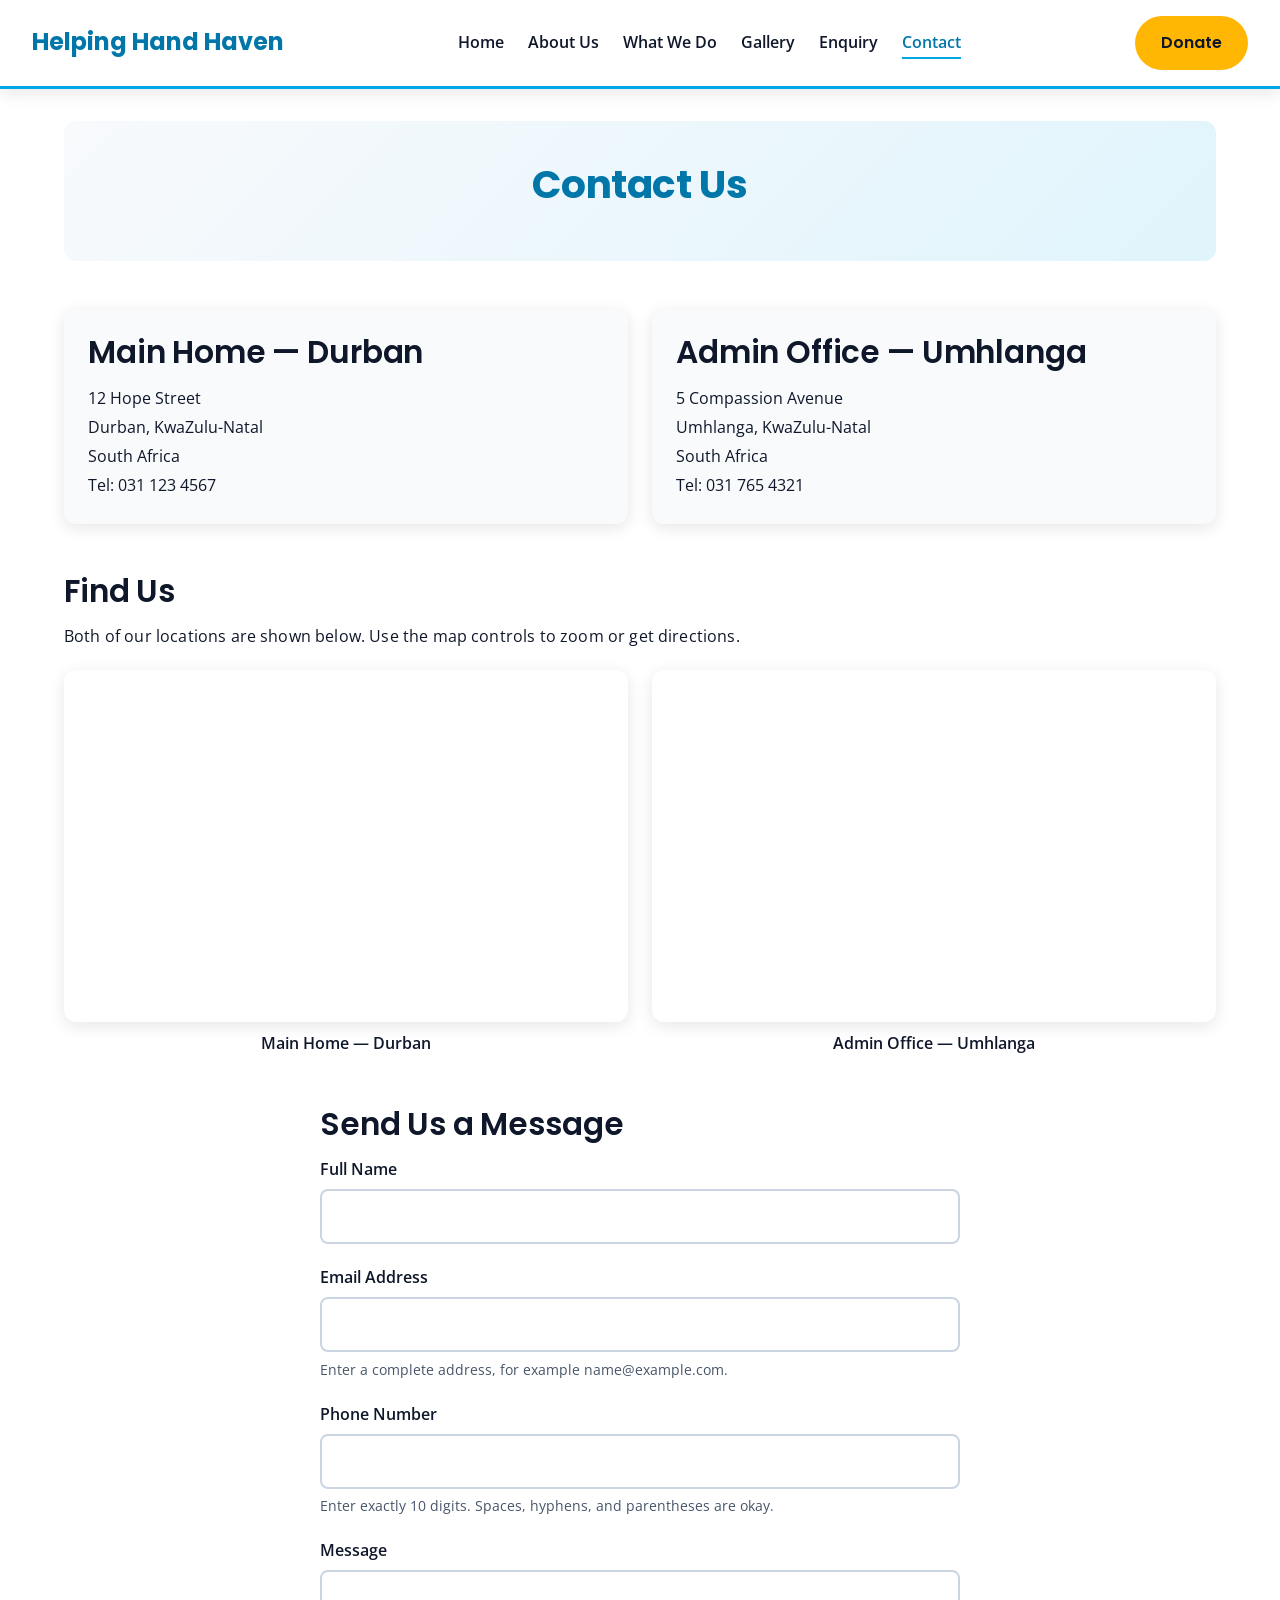
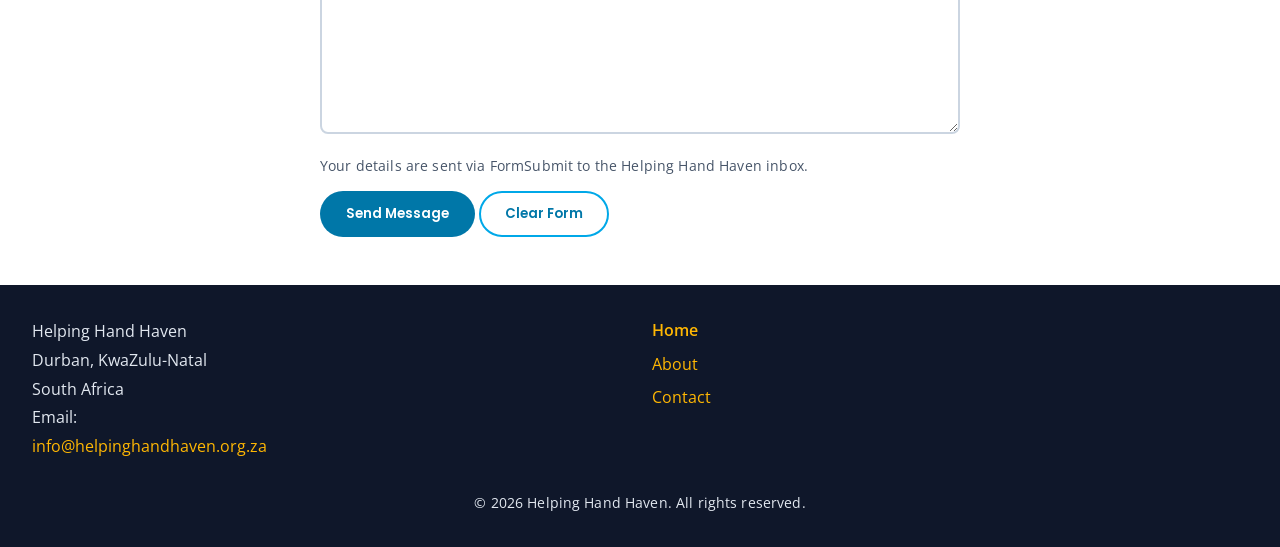
<file: contact.html>
<!DOCTYPE html>
<html lang="en">
<head>
    <meta charset="UTF-8">
    <meta name="viewport" content="width=device-width, initial-scale=1.0">
    <meta name="referrer" content="strict-origin-when-cross-origin">
    <title>Contact Helping Hand Haven | Durban and Umhlanga</title>
    <meta name="description" content="Contact Helping Hand Haven in Durban or Umhlanga, KwaZulu-Natal. Send a message or find directions to our locations.">
    <meta name="keywords" content="contact Helping Hand Haven, children's home Durban, Umhlanga, directions, KwaZulu-Natal">
    <link rel="preconnect" href="https://fonts.googleapis.com">
    <link rel="preconnect" href="https://fonts.gstatic.com" crossorigin>
    <link href="https://fonts.googleapis.com/css2?family=Open+Sans:wght@400;600;700&amp;family=Poppins:wght@400;600;700&amp;display=swap" rel="stylesheet">
    <link rel="stylesheet" href="css/styles.css">
    <script src="js/script.js" defer></script>
</head>
<body>

    <!-- ===== Header and Navigation ===== -->
    <header>
        <div class="logo">
            <a href="index.html">Helping Hand Haven</a>
        </div>
        <input class="nav-toggle" type="checkbox" id="nav-toggle" aria-controls="primary-navigation">
        <label class="nav-toggle-label" for="nav-toggle">
            <span aria-hidden="true"></span>
            <span class="visually-hidden">Toggle navigation menu</span>
        </label>
        <nav id="primary-navigation" aria-label="Primary navigation">
            <ul class="nav-links">
                <li><a href="index.html">Home</a></li>
                <li><a href="about.html">About Us</a></li>
                <li><a href="what-we-do.html">What We Do</a></li>
                <li><a href="gallery.html">Gallery</a></li>
                <li><a href="enquiry.html">Enquiry</a></li>
                <li><a href="contact.html" aria-current="page">Contact</a></li>
            </ul>
        </nav>
        <a href="enquiry.html" class="btn btn-donate">Donate</a>
    </header>

    <!-- ===== Main Content ===== -->
    <main>

        <section class="page-title">
            <h1>Contact Us</h1>
        </section>

        <!-- locations -->
        <section class="locations">
            <div class="location">
                <h2>Main Home &mdash; Durban</h2>
                <address>
                    12 Hope Street<br>
                    Durban, KwaZulu-Natal<br>
                    South Africa<br>
                    Tel: 031 123 4567
                </address>
            </div>
            <div class="location">
                <h2>Admin Office &mdash; Umhlanga</h2>
                <address>
                    5 Compassion Avenue<br>
                    Umhlanga, KwaZulu-Natal<br>
                    South Africa<br>
                    Tel: 031 765 4321
                </address>
            </div>
        </section>

        <!-- Map -->
        <section class="map-section">
            <h2>Find Us</h2>
            <p>Both of our locations are shown below. Use the map controls to zoom or get directions.</p>
            <div class="map-grid">
                <figure class="map-frame">
                    <iframe
                        title="Map showing the Main Home at 12 Hope Street, Durban"
                        src="https://www.google.com/maps?q=12+Hope+Street,+Durban,+KwaZulu-Natal,+South+Africa&amp;output=embed"
                        loading="lazy"
                        referrerpolicy="no-referrer-when-downgrade"
                        allowfullscreen></iframe>
                    <figcaption>Main Home &mdash; Durban</figcaption>
                </figure>
                <figure class="map-frame">
                    <iframe
                        title="Map showing the Admin Office at 5 Compassion Avenue, Umhlanga"
                        src="https://www.google.com/maps?q=5+Compassion+Avenue,+Umhlanga,+KwaZulu-Natal,+South+Africa&amp;output=embed"
                        loading="lazy"
                        referrerpolicy="no-referrer-when-downgrade"
                        allowfullscreen></iframe>
                    <figcaption>Admin Office &mdash; Umhlanga</figcaption>
                </figure>
            </div>
        </section>

        <!-- Contact form -->
        <section class="contact-form">
            <h2>Send Us a Message</h2>
            <form action="https://formsubmit.co/info@helpinghandhaven.org.za" method="post" data-email-form data-ajax-action="https://formsubmit.co/ajax/info@helpinghandhaven.org.za">
                <input type="hidden" name="_subject" value="New Helping Hand Haven contact message">
                <input type="hidden" name="_url" value="https://helpinghandhaven.org.za/contact.html">
                <input type="hidden" name="_template" value="table">
                <div class="honeypot" aria-hidden="true">
                    <label for="hp-field">Leave this field blank</label>
                    <input type="text" id="hp-field" name="_honey" tabindex="-1" autocomplete="nope">
                </div>
                <div class="form-group">
                    <label for="full-name">Full Name</label>
                    <input type="text" id="full-name" name="full-name" minlength="2" maxlength="80" autocomplete="name" required>
                </div>
                <div class="form-group">
                    <label for="email">Email Address</label>
                    <input type="email" id="email" name="email" maxlength="254" autocomplete="email" aria-describedby="email-help" required>
                    <small id="email-help">Enter a complete address, for example name@example.com.</small>
                </div>
                <div class="form-group">
                    <label for="phone">Phone Number</label>
                    <input type="tel" id="phone" name="phone" inputmode="tel" maxlength="30" autocomplete="tel" aria-describedby="phone-help" required>
                    <small id="phone-help">Enter exactly 10 digits. Spaces, hyphens, and parentheses are okay.</small>
                </div>
                <div class="form-group">
                    <label for="message">Message</label>
                    <textarea id="message" name="message" rows="5" minlength="10" maxlength="1500" required></textarea>
                </div>
                <p class="form-note">Your details are sent via FormSubmit to the Helping Hand Haven inbox.</p>
                <button type="submit" class="btn btn-primary">Send Message</button>
                <button type="reset" class="btn btn-secondary">Clear Form</button>
                <p class="form-status" data-form-status role="status" aria-live="polite" tabindex="-1" hidden></p>
            </form>
        </section>

    </main>

    <!-- ===== Footer ===== -->
    <footer>
        <div class="footer-contact">
            <address>
                Helping Hand Haven<br>
                Durban, KwaZulu-Natal<br>
                South Africa<br>
                Email: <a href="mailto:info@helpinghandhaven.org.za">info@helpinghandhaven.org.za</a>
            </address>
        </div>
        <div class="footer-links">
            <a href="index.html">Home</a>
            <a href="about.html">About</a>
            <a href="contact.html">Contact</a>
        </div>
        <p class="copyright">&copy; 2026 Helping Hand Haven. All rights reserved.</p>
    </footer>

</body>
</html>
</file>
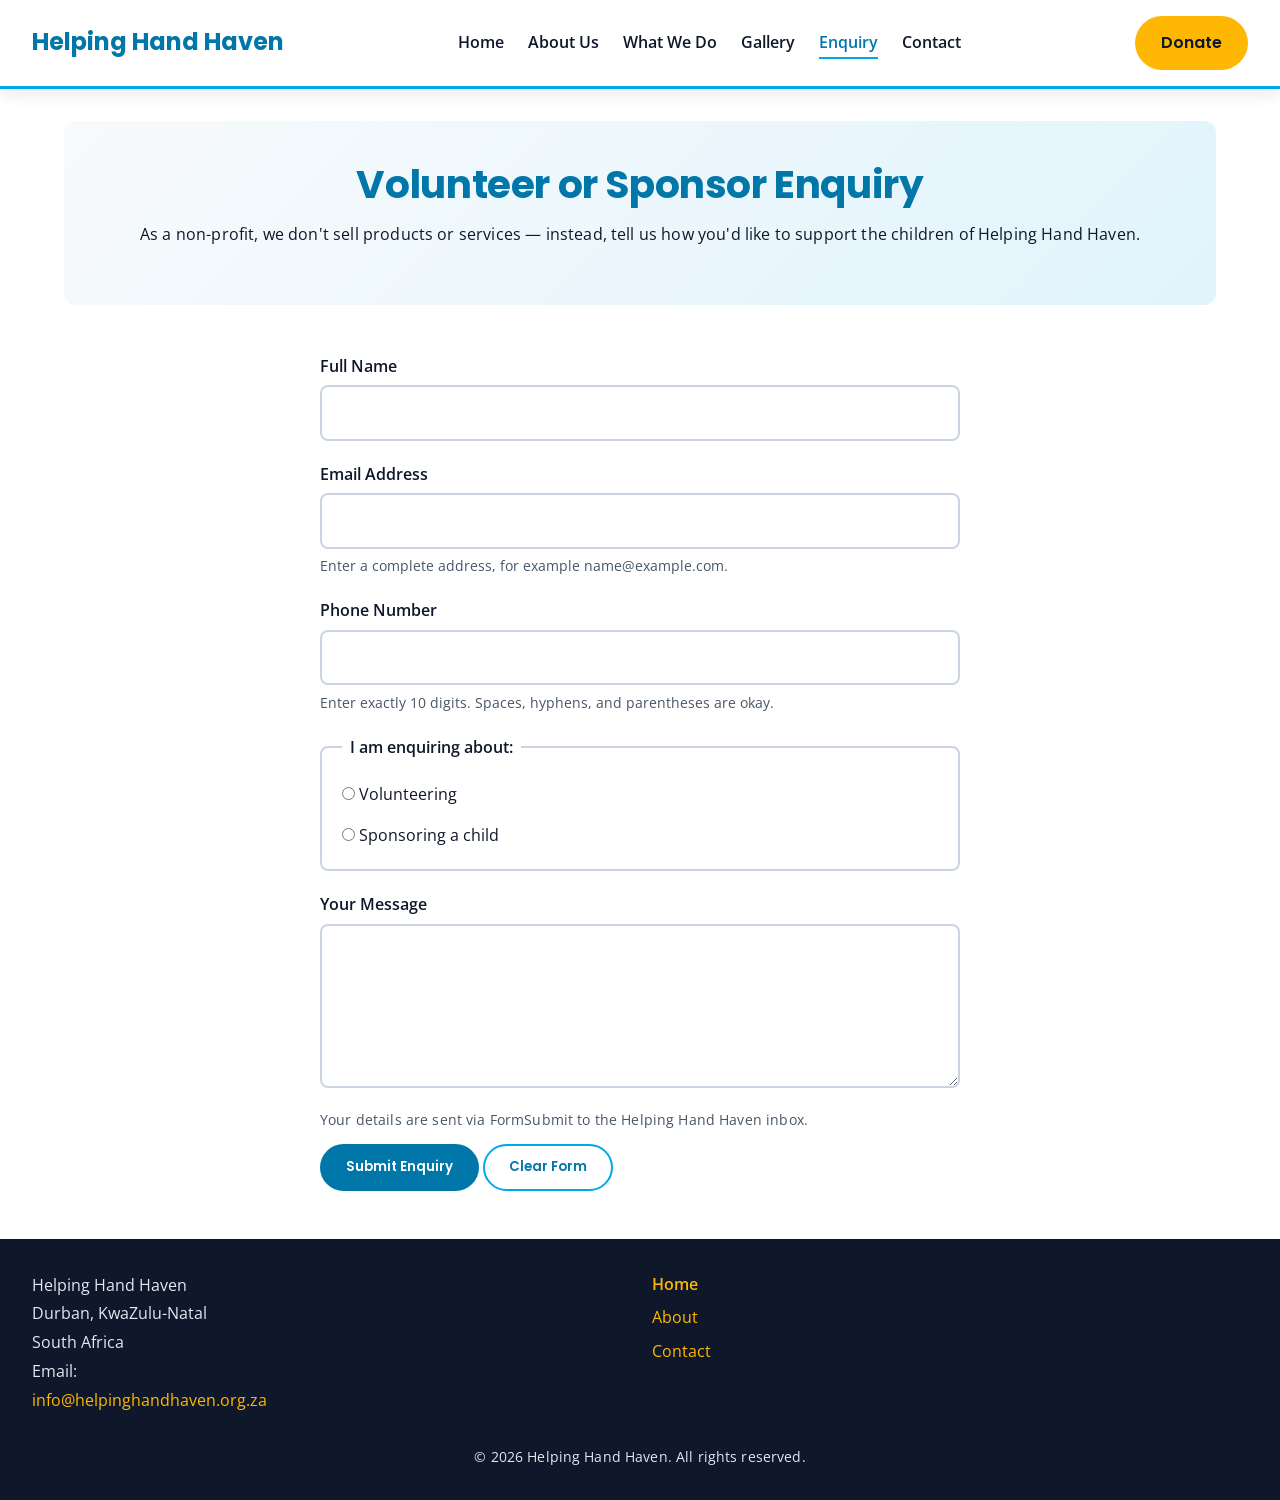
<file: enquiry.html>
<!DOCTYPE html>
<html lang="en">
<head>
    <meta charset="UTF-8">
    <meta name="viewport" content="width=device-width, initial-scale=1.0">
    <meta name="referrer" content="strict-origin-when-cross-origin">
    <title>Volunteer or Sponsor | Helping Hand Haven</title>
    <meta name="description" content="Ask about volunteering or sponsoring a child at Helping Hand Haven in Durban. Send an enquiry to our team.">
    <meta name="keywords" content="volunteer Durban, sponsor a child South Africa, children's home enquiry, Helping Hand Haven">
    <link rel="preconnect" href="https://fonts.googleapis.com">
    <link rel="preconnect" href="https://fonts.gstatic.com" crossorigin>
    <link href="https://fonts.googleapis.com/css2?family=Open+Sans:wght@400;600;700&amp;family=Poppins:wght@400;600;700&amp;display=swap" rel="stylesheet">
    <link rel="stylesheet" href="css/styles.css">
    <script src="js/script.js" defer></script>
</head>
<body>

    <!-- ===== Header and Navigation ===== -->
    <header>
        <div class="logo">
            <a href="index.html">Helping Hand Haven</a>
        </div>
        <input class="nav-toggle" type="checkbox" id="nav-toggle" aria-controls="primary-navigation">
        <label class="nav-toggle-label" for="nav-toggle">
            <span aria-hidden="true"></span>
            <span class="visually-hidden">Toggle navigation menu</span>
        </label>
        <nav id="primary-navigation" aria-label="Primary navigation">
            <ul class="nav-links">
                <li><a href="index.html">Home</a></li>
                <li><a href="about.html">About Us</a></li>
                <li><a href="what-we-do.html">What We Do</a></li>
                <li><a href="gallery.html">Gallery</a></li>
                <li><a href="enquiry.html" aria-current="page">Enquiry</a></li>
                <li><a href="contact.html">Contact</a></li>
            </ul>
        </nav>
        <a href="enquiry.html" class="btn btn-donate">Donate</a>
    </header>

    <!-- ===== Main Content ===== -->
    <main>

        <section class="page-title">
            <h1>Volunteer or Sponsor Enquiry</h1>
            <p>As a non-profit, we don't sell products or services &mdash; instead, tell us how you'd like to support the children of Helping Hand Haven.</p>
        </section>

        <!-- Enquiry form -->
        <section class="enquiry-form">
            <form action="https://formsubmit.co/info@helpinghandhaven.org.za" method="post" data-email-form data-ajax-action="https://formsubmit.co/ajax/info@helpinghandhaven.org.za">
                <input type="hidden" name="_subject" value="New Helping Hand Haven enquiry">
                <input type="hidden" name="_url" value="https://helpinghandhaven.org.za/enquiry.html">
                <input type="hidden" name="_template" value="table">
                <div class="honeypot" aria-hidden="true">
                    <label for="hp-field">Leave this field blank</label>
                    <input type="text" id="hp-field" name="_honey" tabindex="-1" autocomplete="nope">
                </div>
                <div class="form-group">
                    <label for="full-name">Full Name</label>
                    <input type="text" id="full-name" name="full-name" minlength="2" maxlength="80" autocomplete="name" required>
                </div>
                <div class="form-group">
                    <label for="email">Email Address</label>
                    <input type="email" id="email" name="email" maxlength="254" autocomplete="email" aria-describedby="email-help" required>
                    <small id="email-help">Enter a complete address, for example name@example.com.</small>
                </div>
                <div class="form-group">
                    <label for="phone">Phone Number</label>
                    <input type="tel" id="phone" name="phone" inputmode="tel" maxlength="30" autocomplete="tel" aria-describedby="phone-help" required>
                    <small id="phone-help">Enter exactly 10 digits. Spaces, hyphens, and parentheses are okay.</small>
                </div>
                <fieldset class="form-group">
                    <legend>I am enquiring about:</legend>
                    <label><input type="radio" name="enquiry-type" value="volunteer" required> Volunteering</label>
                    <label><input type="radio" name="enquiry-type" value="sponsor"> Sponsoring a child</label>
                </fieldset>
                <div class="form-group">
                    <label for="message">Your Message</label>
                    <textarea id="message" name="message" rows="5" minlength="10" maxlength="1500" required></textarea>
                </div>
                <p class="form-note">Your details are sent via FormSubmit to the Helping Hand Haven inbox.</p>
                <button type="submit" class="btn btn-primary">Submit Enquiry</button>
                <button type="reset" class="btn btn-secondary">Clear Form</button>
                <p class="form-status" data-form-status role="status" aria-live="polite" tabindex="-1" hidden></p>
            </form>
        </section>

    </main>

    <!-- ===== Footer ===== -->
    <footer>
        <div class="footer-contact">
            <address>
                Helping Hand Haven<br>
                Durban, KwaZulu-Natal<br>
                South Africa<br>
                Email: <a href="mailto:info@helpinghandhaven.org.za">info@helpinghandhaven.org.za</a>
            </address>
        </div>
        <div class="footer-links">
            <a href="index.html">Home</a>
            <a href="about.html">About</a>
            <a href="contact.html">Contact</a>
        </div>
        <p class="copyright">&copy; 2026 Helping Hand Haven. All rights reserved.</p>
    </footer>

</body>
</html>
</file>
<file: css/styles.css>
/* ==========================================================
   Helping Hand Haven - styles.css
   Sections: 1 Variables  2 Base  3 Typography  4 Layout
             5 Components  6 Pseudo-classes  7 Responsive
   ========================================================== */

/* Fonts: Poppins (headings) + Open Sans (body), as per proposal.
   They are loaded with <link> tags in the <head> of every HTML page (faster than @import). */

/* ---------- 1. CSS VARIABLES (colour scheme from proposal) ---------- */
:root {
  --blue: #00A8E8;
  --gold: #FFB703;
  --green: #38B000;
  --green-dark: #2D7A0F;
  --bg: #FFFFFF;
  --bg-soft: #F8FAFC;
  --text: #0F172A;
  --blue-dark: #0077A8;
  --radius: 0.75rem;
  --shadow: 0 0.25rem 1rem rgba(15, 23, 42, 0.1);
  --max-width: 75rem;

  /* Typography scale (ratio 1.25 - "major third"), all in rem so it scales with the user's settings */
  --step-0: 1rem;
  --step-1: 1.25rem;
  --step-2: 1.5625rem;
  --step-3: 1.9531rem;
  --step-4: 2.4414rem;
}

/* ---------- 2. BASE / DEFAULT STYLES ---------- */
/* CSS reset: removes each browser's default margins/padding so every browser starts equal */
*, *::before, *::after { box-sizing: border-box; margin: 0; padding: 0; }
html { scroll-behavior: smooth; -webkit-text-size-adjust: 100%; }

body {
  margin: 0;
  font-family: 'Open Sans', Arial, sans-serif;
  font-size: 1rem;            /* 16px base, relative everywhere else */
  line-height: 1.7;
  color: var(--text);
  background-color: var(--bg);
}

/* Responsive images: never overflow their container */
img { max-width: 100%; height: auto; display: block; }

a { color: var(--blue-dark); }

main { max-width: var(--max-width); margin: 0 auto; padding: 0 1.5rem; }

section { margin: 3rem 0; }

/* ---------- 3. TYPOGRAPHY ---------- */
h1, h2, h3 {
  font-family: 'Poppins', Arial, sans-serif;
  line-height: 1.25;
  margin: 0 0 0.75rem;
}
h1 { font-size: var(--step-4); font-weight: 700; letter-spacing: -0.01em; }
h2 { font-size: var(--step-3); font-weight: 600; letter-spacing: -0.005em; }
h3 { font-size: var(--step-1); font-weight: 600; color: var(--blue-dark); }
p  { margin: 0 0 1rem; font-weight: 400; letter-spacing: 0.01em; }
strong { font-weight: 600; }
small { font-size: 0.85rem; color: #475569; }
blockquote { margin: 0; font-style: italic; font-size: 1.2rem; }
cite { font-weight: 600; font-style: normal; }

/* ---------- 4. LAYOUT STRUCTURE (Flexbox + Grid) ---------- */
/* Header: flexbox row - logo | nav | donate button */
header {
  display: flex;
  align-items: center;
  justify-content: space-between;
  gap: 1rem;
  flex-wrap: wrap;
  padding: 1rem 2rem;
  background: var(--bg);
  border-bottom: 0.2rem solid var(--blue);
  box-shadow: var(--shadow);
  position: sticky;
  top: 0;
  z-index: 10;
}
.logo a {
  font-family: 'Poppins', Arial, sans-serif;
  font-size: 1.5rem;
  font-weight: 700;
  color: var(--blue-dark);
  text-decoration: none;
}
.nav-links {
  display: flex;
  flex-wrap: wrap;
  gap: 1.5rem;
  list-style: none;
  margin: 0;
  padding: 0;
}
.nav-links a {
  color: var(--text);
  text-decoration: none;
  font-weight: 600;
  padding: 0.25rem 0;
  border-bottom: 0.15rem solid transparent;
}

/* Hamburger toggle: hidden on desktop, shown on tablet/mobile (see section 7) */
.nav-toggle { display: none; }
.nav-toggle-label { display: none; cursor: pointer; padding: 0.5rem; }
.nav-toggle-label span,
.nav-toggle-label span::before,
.nav-toggle-label span::after {
  display: block;
  width: 1.75rem;
  height: 0.2rem;
  background: var(--text);
  border-radius: 0.2rem;
  position: relative;
  transition: transform 0.25s, background-color 0.25s;
}
.nav-toggle-label span::before, .nav-toggle-label span::after { content: ""; position: absolute; left: 0; }
.nav-toggle-label span::before { top: -0.5rem; }
.nav-toggle-label span::after  { top: 0.5rem; }
.visually-hidden {
  position: absolute;
  width: 1px;
  height: 1px;
  padding: 0;
  margin: -1px;
  overflow: hidden;
  clip: rect(0, 0, 0, 0);
  white-space: nowrap;
  border: 0;
}

/* Two-column sections: flexbox */
.hero, .our-history, .service-block {
  display: flex;
  align-items: center;
  gap: 2.5rem;
}
.hero-text, .history-text, .service-text,
.hero-image, .history-image, .service-image { flex: 1 1 50%; }
.service-block.reverse { flex-direction: row-reverse; }

/* Card / photo / team / gallery layouts: CSS Grid */
.core-offerings,
.mission-vision,
.locations {
  display: grid;
  grid-template-columns: repeat(auto-fit, minmax(16rem, 1fr));
  gap: 1.5rem;
}
.photo-grid, .team-grid {
  display: grid;
  grid-template-columns: repeat(3, 1fr);
  gap: 1.5rem;
}
.gallery-grid {
  display: grid;
  grid-template-columns: repeat(3, 1fr);
  gap: 1.5rem;
}
/* Footer: named grid areas (grid-template-areas) make the layout easy to read and rearrange */
footer {
  display: grid;
  grid-template-columns: minmax(0, 1fr) minmax(0, 1fr);
  grid-template-areas:
    "contact links"
    "copy    copy";
  align-items: start;
  gap: 1.5rem;
}
.footer-contact { grid-area: contact; }
.footer-contact address { font-style: normal; line-height: 1.8; }
.footer-contact a { overflow-wrap: anywhere; }
.footer-links   { grid-area: links; }
.copyright      { grid-area: copy; }

/* ---------- 5. VISUAL STYLES / COMPONENTS ---------- */
.page-title {
  text-align: center;
  padding: 2.5rem 1rem;
  margin: 2rem 0;
  background: linear-gradient(135deg, var(--bg-soft), #e0f4fc);
  border-radius: var(--radius);
}
.page-title h1 { color: var(--blue-dark); }

/* Buttons */
.btn {
  display: inline-block;
  padding: 0.7rem 1.5rem;
  border-radius: 2rem;
  font-family: 'Poppins', Arial, sans-serif;
  font-weight: 600;
  text-decoration: none;
  border: 0.15rem solid transparent;
  cursor: pointer;
  transition: background-color 0.2s, transform 0.2s;
}
.btn-primary   { background: var(--blue-dark); color: #fff; }
.btn-secondary { background: transparent; color: var(--blue-dark); border-color: var(--blue); }
.btn-donate    { background: var(--gold); color: var(--text); }

/* Images */
.hero-image img, .history-image img, .service-image img,
.photo-grid img, .gallery-grid img {
  border-radius: var(--radius);
  box-shadow: var(--shadow);
  object-fit: cover;
  filter: brightness(1.06);
  width: 100%;
  aspect-ratio: 4 / 3;
}
.team-grid img {
  width: 10rem; height: 10rem; aspect-ratio: 1 / 1;
  margin: 0 auto 0.75rem;
  border-radius: 50%;
  object-fit: cover;
  filter: brightness(1.06);
  border: 0.25rem solid var(--gold);
}
figure { margin: 0; text-align: center; }
figcaption { margin-top: 0.5rem; font-weight: 600; }

/* Cards */
.card {
  background: var(--bg-soft);
  padding: 1.5rem;
  border-radius: var(--radius);
  border-top: 0.3rem solid var(--green);
  box-shadow: var(--shadow);
}
.mission-vision .card:nth-child(2) { border-top-color: var(--gold); }

/* Lists, table */
.how-to-help ol, .whats-included ul { padding-left: 1.5rem; }
.how-to-help li, .whats-included li { margin-bottom: 0.5rem; }
.whats-included {
  background: var(--bg-soft);
  padding: 1.5rem 2rem;
  border-radius: var(--radius);
  border-left: 0.3rem solid var(--green);
}
table { width: 100%; border-collapse: collapse; box-shadow: var(--shadow); }
th, td { padding: 0.75rem 1rem; text-align: left; border-bottom: 0.0625rem solid #e2e8f0; }
th { background: var(--blue-dark); color: #fff; font-family: 'Poppins', Arial, sans-serif; }
tbody tr:nth-child(even) { background: var(--bg-soft); }

/* Testimonial + CTA banner */
.testimonial {
  background: var(--bg-soft);
  padding: 2rem;
  border-radius: var(--radius);
  border-left: 0.4rem solid var(--gold);
}
.testimonial footer { display: block; grid-template-areas: none; margin-top: 1rem; background: none; padding: 0; color: var(--text); }
.cta-banner {
  text-align: center;
  padding: 3rem 1.5rem;
  color: #fff;
  background: linear-gradient(135deg, var(--blue-dark), var(--green-dark));
  border-radius: var(--radius);
}
.cta-banner h2 { color: #fff; }

/* Forms */
.contact-form, .enquiry-form { max-width: 40rem; margin-left: auto; margin-right: auto; }
.form-group { margin-bottom: 1.25rem; display: flex; flex-direction: column; gap: 0.35rem; }
label, legend { font-weight: 600; }
input[type="text"], input[type="email"], input[type="tel"], input[type="search"], select, textarea {
  padding: 0.75rem;
  font: inherit;
  border: 0.125rem solid #cbd5e1;
  border-radius: 0.5rem;
  width: 100%;
}
fieldset { border: 0.125rem solid #cbd5e1; border-radius: 0.5rem; padding: 1rem 1.25rem; }
legend { padding: 0 0.5rem; }
fieldset label { display: block; font-weight: 400; margin: 0.25rem 0; }

/* Contact page */
.location {
  background: var(--bg-soft);
  padding: 1.5rem;
  border-radius: var(--radius);
  box-shadow: var(--shadow);
}
address { font-style: normal; line-height: 1.8; }
.map-placeholder {
  padding: 4rem 1rem;
  text-align: center;
  background: var(--bg-soft);
  border: 0.15rem dashed var(--blue);
  border-radius: var(--radius);
}

/* Maps: two side by side, matching the location cards above */
.map-grid {
  display: grid;
  grid-template-columns: repeat(2, 1fr);
  gap: 1.5rem;
  margin-top: 1.25rem;
}
.map-frame { min-width: 0; }
.map-frame iframe {
  display: block;
  width: 100%;
  height: 22rem;
  border: 0;
  border-radius: var(--radius);
  box-shadow: var(--shadow);
}

/* Footer */
footer {
  margin-top: 3rem;
  padding: 2rem;
  background: var(--text);
  color: #e2e8f0;
}
footer a { color: var(--gold); display: block; margin-bottom: 0.4rem; text-decoration: none; }
.copyright { text-align: center; margin: 0; font-size: 0.85rem; }

/* ---------- 6. PSEUDO-CLASSES ---------- */
.nav-links a:hover,
.nav-links a:focus,
.nav-links a[aria-current="page"] { color: var(--blue-dark); border-bottom-color: var(--blue); }
.btn:hover { transform: translateY(-0.125rem); }
.btn-primary:hover   { background: var(--blue-dark); }
.btn-secondary:hover { background: var(--blue-dark); color: #fff; }
.btn-donate:hover    { background: #e6a400; }
a:focus-visible, .btn:focus-visible { outline: 0.2rem solid var(--blue-dark); outline-offset: 0.2rem; }
input:focus, select:focus, textarea:focus { outline: none; border-color: var(--blue); box-shadow: 0 0 0 0.2rem rgba(0, 168, 232, 0.25); }
footer a:hover { text-decoration: underline; }
.photo-grid figure:hover img, .gallery-grid figure:hover img { transform: scale(1.03); transition: transform 0.3s; }
.card:hover { transform: translateY(-0.25rem); transition: transform 0.2s; }
.how-to-help li::marker { color: var(--green); font-weight: 700; }

/* :active = while the mouse button is held down */
.btn:active { transform: translateY(0); }
/* :first-child / :last-child / :nth-child = structural pseudo-classes */
.footer-links a:first-child { font-weight: 600; }
tbody tr:hover { background: #e0f4fc; }
/* :visited, :checked, :required, :invalid, ::placeholder, ::selection */
main p a:visited { color: #5b3f9a; }
input[type="radio"]:checked + label, input:checked { accent-color: var(--green); }
input:required:invalid:focus, textarea:required:invalid:focus { border-color: #dc2626; box-shadow: 0 0 0 0.2rem rgba(220, 38, 38, 0.2); }
::placeholder { color: #94a3b8; }
::selection { background: var(--gold); color: var(--text); }
/* Hamburger icon animates into an X when the hidden checkbox is checked */
.nav-toggle:focus-visible + .nav-toggle-label { outline: 0.2rem solid var(--blue-dark); outline-offset: 0.2rem; }
.nav-toggle:checked + .nav-toggle-label span { background: transparent; }
.nav-toggle:checked + .nav-toggle-label span::before { transform: translateY(0.5rem) rotate(45deg); }
.nav-toggle:checked + .nav-toggle-label span::after  { transform: translateY(-0.5rem) rotate(-45deg); }
/* Respect users who ask their device for less motion */
@media (prefers-reduced-motion: reduce) {
  * { transition: none !important; scroll-behavior: auto !important; }
}


/* Keep the three service sections in a clear, easy-to-follow sequence. */
.service-list { display: grid; gap: 2rem; }
.service-list .service-block { margin: 0; }

/* The honeypot field is hidden from visitors and assistive technology. */
.honeypot { position: absolute; left: -10000px; width: 1px; height: 1px; overflow: hidden; }
button:disabled { opacity: 0.7; cursor: wait; }

/* Gallery buttons and the full-size photo viewer */
.gallery-open {
  display: block;
  width: 100%;
  padding: 0;
  border: 0;
  border-radius: var(--radius);
  background: transparent;
  cursor: zoom-in;
}
.gallery-open:focus-visible, button:focus-visible, select:focus-visible, input[type="search"]:focus-visible {
  outline: 0.2rem solid var(--blue-dark);
  outline-offset: 0.2rem;
}
.gallery-lightbox {
  width: min(72rem, calc(100vw - 2rem));
  max-width: 72rem;
  max-height: 92vh;
  margin: auto;
  padding: 1rem;
  overflow: auto;
  border: 0;
  border-radius: var(--radius);
  background: var(--bg);
  color: var(--text);
  box-shadow: var(--shadow);
}
.gallery-lightbox::backdrop { background: rgba(15, 23, 42, 0.82); }
.gallery-lightbox figure { text-align: center; }
.gallery-lightbox img {
  display: block;
  width: auto;
  max-width: 100%;
  max-height: 70vh;
  margin: 0 auto;
  aspect-ratio: auto;
  object-fit: contain;
  border-radius: 0.5rem;
  box-shadow: none;
  filter: brightness(1.06);
}
.lightbox-topbar, .lightbox-controls {
  display: flex;
  align-items: center;
  justify-content: space-between;
  gap: 0.75rem;
}
.lightbox-topbar { margin-bottom: 0.5rem; }
.lightbox-topbar p { margin: 0; }
.lightbox-close {
  padding: 0.5rem 0.9rem;
  border: 0.1rem solid var(--blue);
  border-radius: 1rem;
  background: var(--bg);
  color: var(--blue-dark);
  font: inherit;
  cursor: pointer;
}
.lightbox-controls { justify-content: center; flex-wrap: wrap; margin-top: 0.75rem; }

/* Gentle scroll reveals run only when JavaScript and motion are available. */
.has-scroll-reveal [data-reveal] {
  opacity: 0;
  transform: translateY(1rem);
  transition: opacity 0.45s ease, transform 0.45s ease;
}
.has-scroll-reveal [data-reveal].is-visible { opacity: 1; transform: none; }
/* ---------- 7. RESPONSIVE DESIGN (mobile-first adjustments) ---------- */
/* Breakpoints: Desktop (>1024px) | Large tablet (<=1024px) | Tablet (<=768px) | Mobile (<=480px) */

/* Large tablet and small laptop: use an operable menu below 1025px. */
@media (max-width: 1024px) {
  header { padding: 0.75rem 1.5rem; }
  .logo { order: 1; margin-right: auto; }
  .nav-toggle {
    display: block;
    position: absolute;
    width: 1px;
    height: 1px;
    overflow: hidden;
    clip: rect(0, 0, 0, 0);
    clip-path: inset(50%);
    white-space: nowrap;
  }
  .nav-toggle-label { display: block; order: 2; }
  header > .btn-donate { order: 3; }
  header > nav { order: 4; width: 100%; display: none; }
  .nav-toggle:checked ~ nav { display: block; }
  .nav-links { flex-direction: column; gap: 0; border-top: 0.0625rem solid #e2e8f0; }
  .nav-links li { border-bottom: 0.0625rem solid #e2e8f0; }
  .nav-links a { display: block; padding: 0.85rem 0.5rem; border-bottom: none; }
}

/* Tablet: 768px and below */
@media (max-width: 768px) {
  h1 { font-size: var(--step-3); }
  h2 { font-size: var(--step-2); }

  header { padding: 0.75rem 1rem; }

  /* Multi-column sections collapse to a single column */
  .hero, .our-history, .service-block, .service-block.reverse { flex-direction: column; }
  .photo-grid, .team-grid, .gallery-grid { grid-template-columns: repeat(2, 1fr); }
    .map-grid { grid-template-columns: 1fr; }
  .map-frame iframe { height: 18rem; }
  footer {
    grid-template-columns: repeat(2, minmax(0, 1fr));
    grid-template-areas:
      "contact links"
      "copy    copy";
  }
}

/* Mobile: 480px and below */
@media (max-width: 480px) {
  body { font-size: 0.95rem; }
  h1 { font-size: var(--step-2); }
  h2 { font-size: var(--step-1); }
  h3 { font-size: 1.1rem; }
  main { padding: 0 1rem; }
  header { gap: 0.5rem; }
  .logo a { font-size: 1.05rem; }
  .nav-toggle-label { padding: 0.35rem; }
  header > .btn-donate { padding: 0.45rem 0.9rem; font-size: 0.9rem; }
  main .btn { display: block; text-align: center; margin-bottom: 0.75rem; }
  .photo-grid, .team-grid, .gallery-grid { grid-template-columns: 1fr; }
  footer {
    grid-template-columns: 1fr;
    grid-template-areas: "contact" "links" "copy";
    padding: 1.5rem 1rem;
  }
  .page-title { padding: 1.5rem 1rem; }
  .gallery-lightbox { width: calc(100vw - 1rem); padding: 0.75rem; }
  .lightbox-controls .btn { display: inline-block; width: auto; }
  .cta-banner { padding: 2rem 1rem; }
  .testimonial, .whats-included { padding: 1.25rem; }
  /* Wide tables scroll sideways instead of breaking the page */
  table { display: block; overflow-x: auto; }
}

.form-note { margin: 0.75rem 0; color: #475569; font-size: 0.9rem; }

/* Accessible feedback for form submissions */
.form-status {
  margin-top: 1rem;
  padding: 0.75rem 1rem;
  background: var(--bg-soft);
  border-left: 0.3rem solid var(--green);
  border-radius: var(--radius);
  color: var(--text);
}
.form-status[hidden] { display: none; }
</file>
